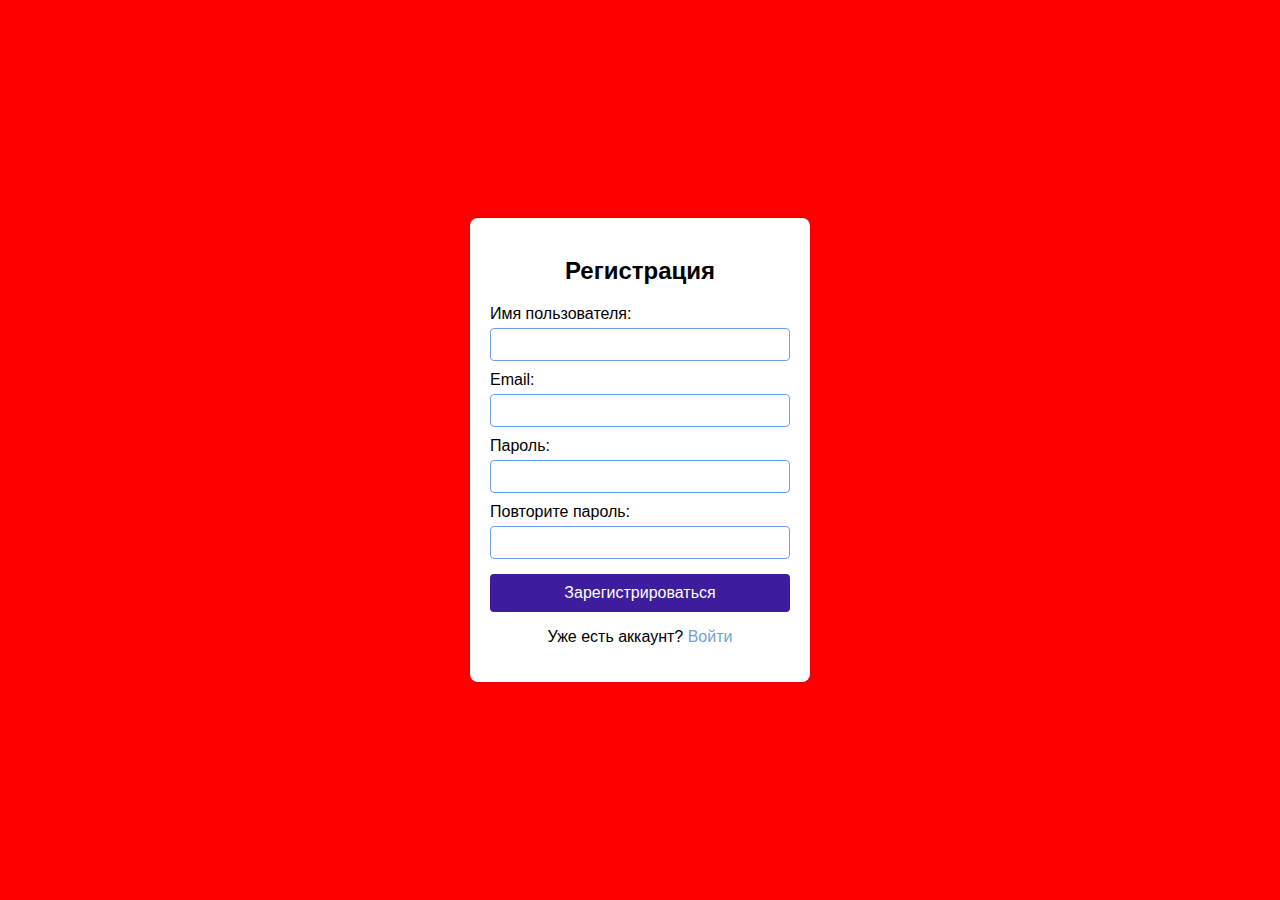
<file: register.html>
<html lang="ru">
  <head>
    <meta charset="UTF-8" />
    <meta name="viewport" content="width=device-width, initial-scale=1.0" />
    <title>Регистрация</title>
    <link rel="stylesheet" href="style.css" />
  </head>
  <body>
    <div class="register-container">
      <h2>Регистрация</h2>
      <form action="register.php" method="post">
        <label for="username">Имя пользователя:</label>
        <input type="text" id="username" name="username" required />

        <label for="email">Email:</label>
        <input type="email" id="email" name="email" required />

        <label for="password">Пароль:</label>
        <input type="password" id="password" name="password" required />

        <label for="confirm-password">Повторите пароль:</label>
        <input
          type="password"
          id="confirm-password"
          name="confirm-password"
          required
        />

        <button type="submit">Зарегистрироваться</button>
      </form>
      <p>Уже есть аккаунт? <a href="login.html">Войти</a></p>
    </div>
  </body>
</html>
</file>
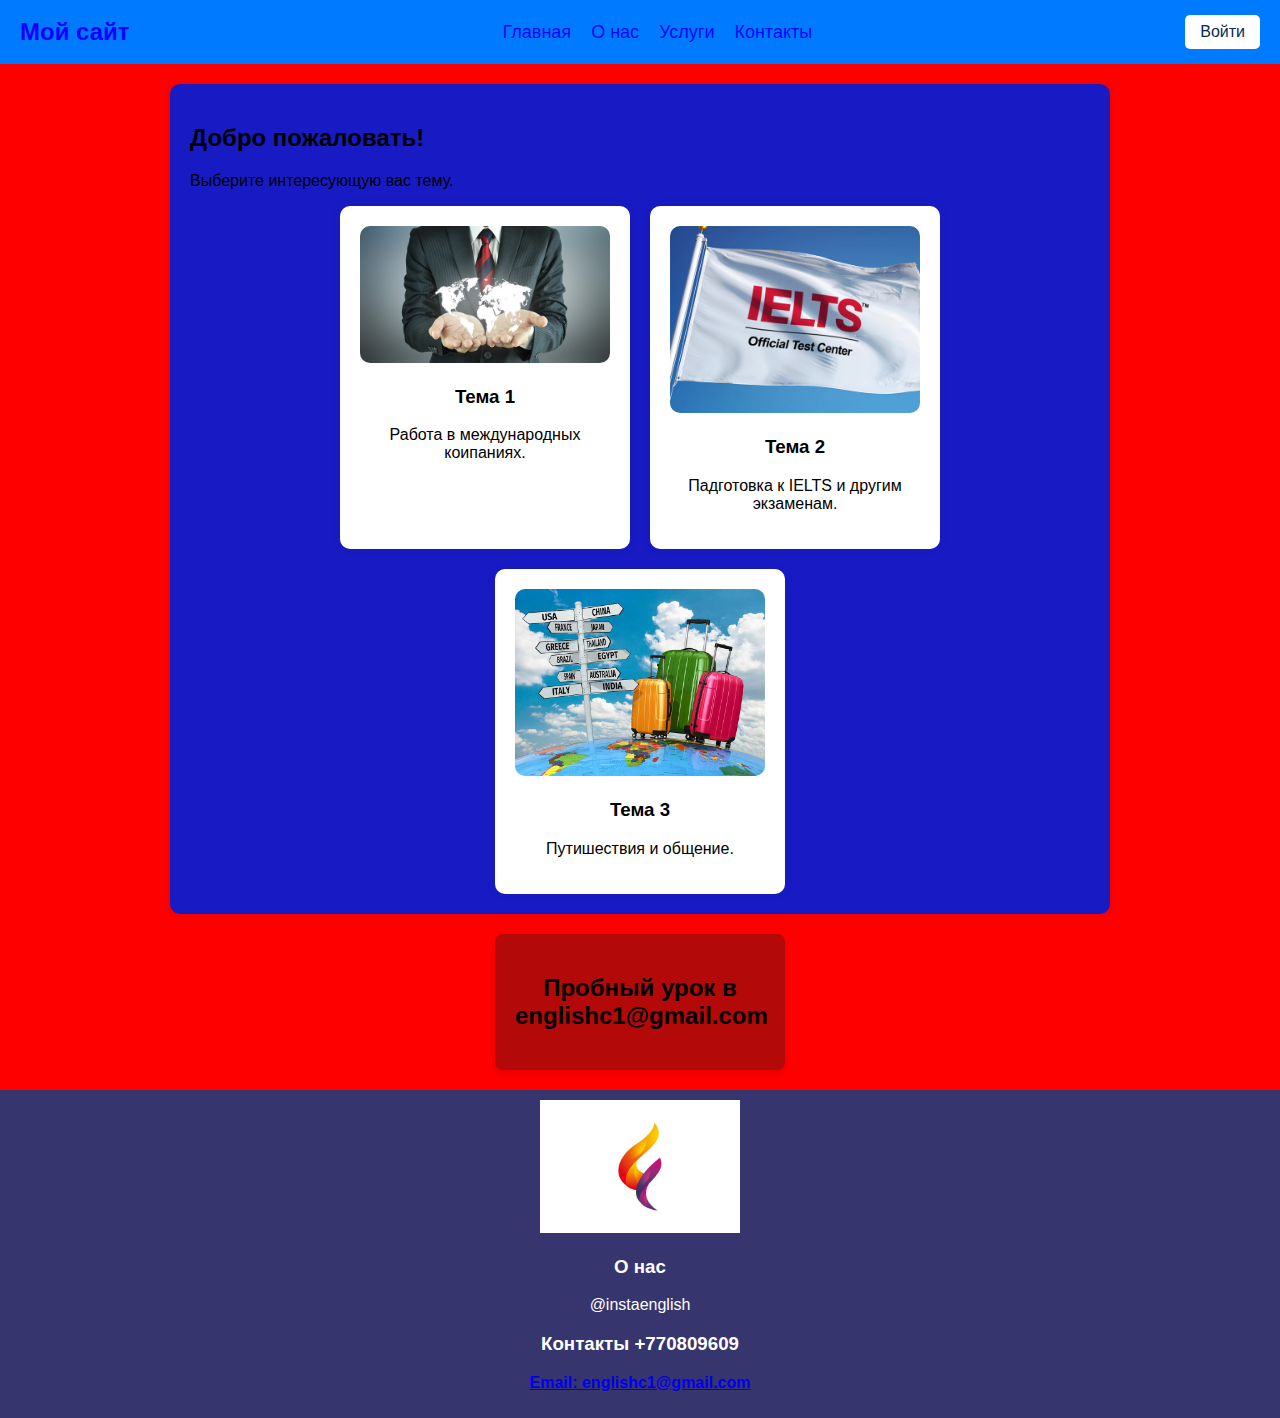
<file: s.html>
<!DOCTYPE html>
<html lang="ru">
  <head>
    <meta charset="UTF-8" />
    <meta name="viewport" content="width=device-width, initial-scale=1.0" />
    <title>Одностраничный сайт</title>
    <link rel="stylesheet" href="styles.css" />
  </head>
  <body>
    <header>
      <div class="logo">Мой сайт</div>
      <nav class="nav">
        <a href="#">Главная</a>
        <a href="#">О нас</a>
        <a href="#">Услуги</a>
        <a href="#">Контакты</a>
      </nav>
      <button class="login-btn">Войти</button>
    </header>

    <div class="container">
      <h2>Добро пожаловать!</h2>
      <p>Выберите интересующую вас тему.</p>

      <div class="cards">
        <div class="card">
          <img src="9142701362.delayte-rabotu-v-mezhdunarodnoy-kompanii.jpg" alt="Картинка 1" />
          <h3>Тема 1</h3>
          <p>Работа в международных коипаниях.</p>
        </div>
        <div class="card">
          <img src="slide-32.jpg" alt="Картинка 2" />
          <h3>Тема 2</h3>
          <p>Падготовка к IELTS и другим экзаменам.</p>
        </div>
        <div class="card">
          <img src="annual-travel-insurance-plan-at-directasia.jpg" alt="Картинка3" />
          <h3>Тема 3</h3>
          <p>Путишествия и общение.</p>
        </div>
      </div>
    </div>
    <div class="custom-container">
     <h2>Пробный урок в englishc1@gmail.com</h2>
     <div class="video-wrapper">

     </div>
    </div>
    <footer>
      <div>
        <div>
          <div>
            <img src="dd1328613461d3b1b0a01a9547e74909.jpg" alt="logo" width="200">
          </div>
          <div class="footer-columns">
            <div class="footer-column">
              <h3>О нас</h3>
              <p>@instaenglish</p>
            </div>
            <div class="footer-column">
              <h3>Контакты 
                +770809609
              </h3>
      <a href="https://wa.we/77081535878"
                <br><strong>Email: <a href="*">englishc1@gmail.com</a></strong>
              </p>
            </div>
          </div>
        </div>
        <center>
        
        </center>
      </div>
      
    </footer>
  </body>
</html>
</file>
<file: style.css>
body {
  font-family: Arial, sans-serif;
  background-color: #ff0000;
  display: flex;
  justify-content: center;
  align-items: center;
  height: 100vh;
  margin: 0;
}
.register-container {
  background: #fff;
  padding: 20px;
  border-radius: 8px;
  box-shadow: 0 0 10px rgba(0, 0, 0, 0.1);
  width: 300px;
  text-align: center;
}
h2 {
  margin-bottom: 20px;
}
label {
  display: block;
  text-align: left;
  margin-top: 10px;
}
input {
  width: 100%;
  padding: 8px;
  margin-top: 5px;
  border: 1px solid #6c9ee9;
  border-radius: 4px;
}
button {
  margin-top: 15px;
  padding: 10px;
  width: 100%;
  background: #3e1c9e;
  border: none;
  color: white;
  font-size: 16px;
  border-radius: 4px;
  cursor: pointer;
}
button:hover {
  background: #20198d;
}
p {
  margin-top: 10px;
}
a {
  color: #73a1d1;
  text-decoration: none;
}
a:hover {
  text-decoration: underline;
}
</file>
<file: styles.css>
body {
  font-family: Arial, sans-serif;
  margin: 0;
  padding: 0;
  background-color: #ff0000;
}
header {
  background-color: #007bff;
  color: rgb(17, 0, 255);
  display: flex;
  justify-content: space-between;
  align-items: center;
  padding: 15px 20px;
}
.logo {
  font-size: 24px;
  font-weight: bold;
}
.nav {
  display: flex;
  gap: 20px;
}
.nav a {
  color: rgb(1, 5, 252);
  text-decoration: none;
  font-size: 18px;
}
.nav a:hover {
  text-decoration: underline;
}
.login-btn {
  background-color: white;
  color: #062b52;
  padding: 8px 15px;
  border: none;
  border-radius: 5px;
  cursor: pointer;
  font-size: 16px;
}
.login-btn:hover {
  background-color: #e0e0e0;
}
.container {
  max-width: 900px;
  margin: 20px auto;
  padding: 20px;
  background: rgb(24, 27, 196);
  border-radius: 10px;
  box-shadow: 0 0 10px rgba(0, 0, 0, 0.1);
}
.cards {
  display: flex;
  flex-wrap: wrap;
  gap: 20px;
  justify-content: center;
}
.card {
  background: #fff;
  border-radius: 10px;
  box-shadow: 0 0 10px rgba(0, 0, 0, 0.1);
  padding: 20px;
  width: 250px;
  text-align: center;
}
.card img {
  width: 100%;
  height: auto;
  border-radius: 10px;
}
footer {
  background-color: #36356d;
  color: white;
  text-align: center;
  padding: 10px;
  margin-top: 20px;
}
.custom-container{
width: 250px;
max-width: 800px;
margin:20px auto ;
padding: 20px; ;
background-color: rgb(179, 9, 9);
border-radius: 8px;
box-shadow: 0 4px 8px rgb(0,0 ,0,0.1 );
text-align: center;
}
.video-wrapper{
position: relative;
padding-bottom: 56.25% /*16:9 */
height: 0;
overflow: hidden;
border-radius:8;
}
.video-wrapper iframe {
position: absolute;
top: 0;
left: 0;
width: 100%;
height: 100%;
border: none;                                                                    
}
</file>
